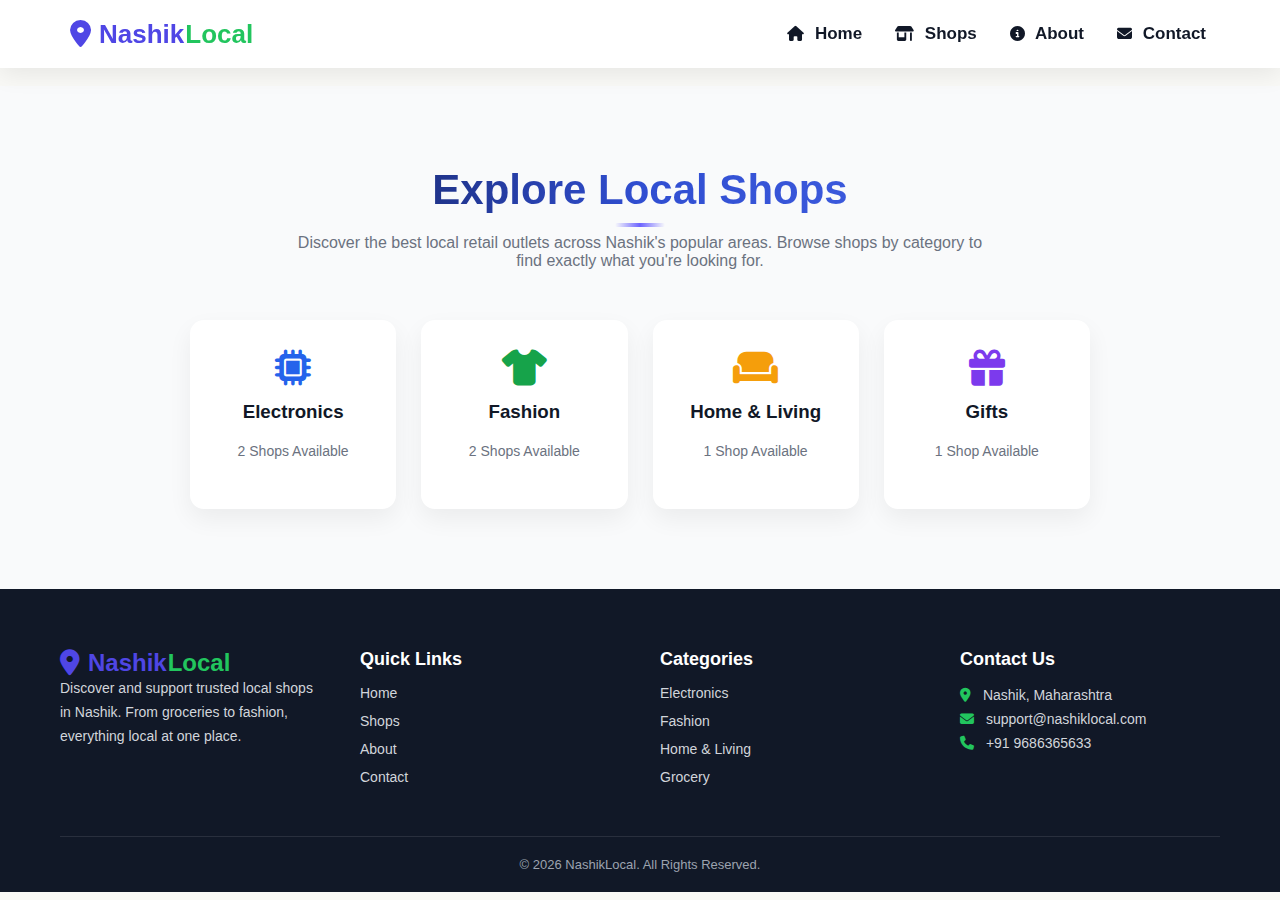
<file: pages/shops.html>
<!DOCTYPE html>
<html lang="en">

<head>
  <meta charset="UTF-8">
  <title>NashikLocal - Shops</title>
  <link rel="stylesheet" href="./../css/shops.css">
  <!-- Font Awesome Icons -->
  <link rel="stylesheet" href="https://cdnjs.cloudflare.com/ajax/libs/font-awesome/6.5.1/css/all.min.css" />
</head>

<body>
  <!-- ================= NAVBAR ================= -->
  <header class="navbar-custom">
    <div class="logo">
      <i class="fa-solid fa-location-dot"></i>
      <!-- <img src="./images/location.png" > -->
      Nashik<span>Local</span>
    </div>
    <nav class="nav-links">
      <a href="./../index.html">
        <i class="fa-solid fa-house"></i> Home
      </a>
      <a href="./pages/shops.html">
        <i class="fa-solid fa-shop"></i> Shops
      </a>
      <a href="./../pages/about.html">
        <i class="fa-solid fa-circle-info"></i> About
      </a>
      <a href="./../pages/contact.html">
        <i class="fa-solid fa-envelope"></i> Contact
      </a>
    </nav>
  </header>
  <br />


  <!-- Main Section -->
  <section class="hero">
    <h1 class="animation-title">Explore Local Shops</h1>
    <p>
      Discover the best local retail outlets across Nashik's popular areas.
      Browse shops by category to find exactly what you're looking for.
    </p>

    <div class="categories">
      <a href="./electronics.html" class="categories-decore">
        <div class="card">
          <i class="fa-solid fa-microchip blue"></i>
          <h3>Electronics</h3>
          <p>2 Shops Available</p>
        </div>
      </a>

      <a href="./fashion.html" class="categories-decore">
        <div class="card">
          <i class="fa-solid fa-shirt green"></i>
          <h3>Fashion</h3>
          <p>2 Shops Available</p>
        </div>
      </a>

      <a href="./home&living.html" class="categories-decore">
        <div class="card">
          <i class="fa-solid fa-couch yellow"></i>
          <h3>Home & Living</h3>
          <p>1 Shop Available</p>
        </div>
      </a>

      <a href="./gift.html" class="categories-decore">
        <div class="card">
          <i class="fa-solid fa-gift purple"></i>
          <h3>Gifts</h3>
          <p>1 Shop Available</p>
        </div>
      </a>
    </div>
  </section>

  <!-- Footer -->
  <footer class="footer">
    <div class="footer-container">

      <!-- Brand -->
      <div class="footer-col">
        <h2 class="footer-logo">
          <i class="fa-solid fa-location-dot"></i>
          Nashik<span>Local</span>
        </h2>

        <p>
          Discover and support trusted local shops in Nashik.
          From groceries to fashion, everything local at one place.
        </p>
      </div>

      <!-- Quick Links -->
      <div class="footer-col">
        <h3>Quick Links</h3>
        <ul>
          <li><a href="./../index.html">Home</a></li>
          <li><a href="./../pages/shops.html">Shops</a></li>
          <li><a href="./../pages/about.html">About</a></li>
          <li><a href="./../pages/contact.html">Contact</a></li>
        </ul>
      </div>

      <!-- Categories -->
      <div class="footer-col">
        <h3>Categories</h3>
        <ul>
          <li><a href="#">Electronics</a></li>
          <li><a href="#">Fashion</a></li>
          <li><a href="#">Home & Living</a></li>
          <li><a href="#">Grocery</a></li>
        </ul>
      </div>

      <!-- Contact -->
      <div class="footer-col">
        <h3>Contact Us</h3>

        <p>
          <i class="fa-solid fa-location-dot"></i>
          Nashik, Maharashtra
        </p>

        <p>
          <i class="fa-solid fa-envelope"></i>
          support@nashiklocal.com
        </p>

        <p>
          <i class="fa-solid fa-phone"></i>
          +91 9686365633
        </p>
      </div>

    </div>

    <div class="footer-bottom">
      <p>© 2026 NashikLocal. All Rights Reserved.</p>
    </div>
  </footer>

</body>
</html>
</file>
<file: css/shops.css>
/* main Shops page  */
body {
    margin: 0;
    padding: 0;
    box-sizing: border-box;
    font-family: 'Segoe UI', sans-serif;
    background-color: #f9f9f6;
}

/* Navbar */
.navbar-custom {
    display: flex;
    justify-content: space-between;
    align-items: center;
    padding: 18px 70px;
    background: rgba(255, 255, 255, 0.95);
    backdrop-filter: blur(10px);
    box-shadow: 0 6px 25px rgba(0, 0, 0, 0.08);
    position: sticky;
    top: 0;
    z-index: 1000;
}

/* LOGO container */
.logo {
    display: flex;
    /* horizontal layout */
    align-items: center;
    /* vertically center all items */
    gap: 8px;
    /* space between icon, image, text */
    font-size: 26px;
    /* text size */
    font-weight: 900;
    color: #4f46e5;
}

/* span color */
.logo span {
    color: #22c55e;
    padding-left: 0;
    display: inline-block;
    margin-left: -7px;
}

/* Font Awesome icon */
.logo i {
    font-size: 28px;
    color: #4f46e5;
}

/* Logo image */
.logo img {
    height: 35px;
    /* adjust size as needed */
    width: auto;
    display: block;
}

/* NAVIGATION LINKS */
.nav-links {
    display: flex;
    gap: 25px;
    align-items: center;
}

.nav-links a {
    text-decoration: none;
    font-size: 17px;
    font-weight: 600;
    color: #111827;
    position: relative;
    padding: 6px 4px;
}

.nav-links a i {
    margin-right: 6px;
    font-size: 15px;
    color: inherit;
}

.nav-links a::after {
    content: "";
    position: absolute;
    left: 0;
    bottom: -6px;
    width: 0%;
    height: 3px;
    background: #22c55e;
    transition: 0.3s;
    border-radius: 5px;
}

.nav-links a:hover::after,
.nav-links a.active::after {
    width: 100%;
}

.nav-links a:hover {
    color: #4f46e5;
}

.nav-links a.active {
    color: #22c55e;
}

/* Hero Section */
.hero {
    background: #f9fafb;
    padding: 80px 20px;
    text-align: center;
}

/* Animated Title */
.animation-title {
    font-size: 42px;
    font-weight: 700;
    background: linear-gradient(to right, #000000, #304ed1, #4f6df0);
    -webkit-background-clip: text;
    -webkit-text-fill-color: transparent;
    background-clip: text;
    position: relative;
    display: flex;
    align-items: center;
    justify-content: center;
    margin-bottom: 20px;
    transition: 0.2s;
}

.animation-title:hover {
    transform: scale(1.1);
}

/* Small shadow line below heading */
.animation-title::after {
    content: "";
    position: absolute;
    left: 50%;
    transform: translateX(-50%);
    bottom: -13px;
    width: 50px;
    height: 4px;
    background: linear-gradient(90deg, transparent, #6c63ff, transparent);
    border-radius: 10px;
    animation: underlineMove 1.6s ease-in-out infinite;
}

/* Hero section */
.hero p {
    max-width: 700px;
    margin: 20px auto;
    color: #6b7280;
    font-size: 16px;
}

/* Categories */
.categories {
    display: grid;
    grid-template-columns: repeat(auto-fit, minmax(200px, 1fr));
    gap: 25px;
    max-width: 900px;
    margin: 50px auto 0;
}

.categories-decore {
    text-decoration: none;
    cursor: pointer;
}

.card {
    background: white;
    padding: 30px;
    border-radius: 14px;
    box-shadow:0px 10px 25px rgba(0,0,0,0.8);
    transition: 0.3s;
    cursor: pointer;
    animation: fadeSlider 16s infinite;
}

.card::after {
    transform: translateY(-6px); 
     content: "";
    position: absolute;
    box-shadow:0px 10px 25px rgba(0,0,0,0.3);
}

.card i {
    font-size: 36px;
    margin-bottom: 15px;
}

.card h3 {
    margin-bottom: 5px;
    color: #111827;
}

.card p {
    color: #6b7280;
    font-size: 14px;
}

/* Icon Colors */
.blue {
    color: #2563eb;
}

.green {
    color: #16a34a;
}

.yellow {
    color: #f59e0b;
}

.purple {
    color: #7c3aed;
}

/* Footer */

.footer {
  background: #111827;
  color: #E5E7EB;
  padding: 60px 60px 20px;
}

.footer-container {
  display: grid;
  grid-template-columns: repeat(auto-fit, minmax(220px, 1fr));
  gap: 40px;
}

/* Logo */
.footer-logo {
  display: flex;
  align-items: center;
  gap: 8px;
  font-size: 24px;
  font-weight: 700;
  color: #4F46E5;
}

.footer-logo i {
  font-size: 26px;
}

.footer-logo span {
  color: #22C55E;
  display: inline-block;
  margin-left: -7px;
}

.footer-col h3 {
  margin-bottom: 14px;
  font-size: 18px;
  color: #ffffff;
}

.footer-col p {
  font-size: 14px;
  line-height: 1.7;
  color: #D1D5DB;
}

.footer-col p i {
  margin-right: 8px;
  color: #22C55E;
  font-size: 14px;
}

.footer-col ul {
  list-style: none;
  padding: 0;
}

.footer-col ul li {
  margin-bottom: 10px;
}

.footer-col ul li a {
  text-decoration: none;
  color: #D1D5DB;
  font-size: 14px;
  transition: 0.3s;
}

.footer-col ul li a:hover {
  color: #22C55E;
  padding-left: 4px;
}

/* Bottom bar */
.footer-bottom {
  margin-top: 40px;
  padding-top: 20px;
  border-top: 1px solid rgba(255, 255, 255, 0.1);
  text-align: center;
  font-size: 13px;
  color: #9CA3AF;
}

/* Responsive */
@media(max-width:768px) {
    .footer {
        padding: 40px 24px 20px;
    }
}

/* Responsive */
@media (max-width: 768px) {
    .navbar-custom {
        flex-direction: column;
        padding: 15px 25px;
        gap: 12px;
    }

    .nav-links {
        flex-wrap: wrap;
        justify-content: center;
    }

    .hero-content h1 {
        font-size: 35px;
    }

    .hero-content p {
        font-size: 16px;
    }
}

/* main Shops page  */
* {
    margin: 0;
    padding: 0;
    box-sizing: border-box;
    font-family: 'Segoe UI', sans-serif;
}

/* Navbar */
.navbar-custom {
    display: flex;
    justify-content: space-between;
    align-items: center;
    padding: 18px 70px;
    background: rgba(255, 255, 255, 0.95);
    backdrop-filter: blur(10px);
    box-shadow: 0 6px 25px rgba(0, 0, 0, 0.08);
    position: sticky;
    top: 0;
    z-index: 1000;
}

.logo {
    font-size: 26px;
    font-weight: 900;
    color: #4f46e5;
}

.logo span {
    color: #22c55e;
}

.nav-links {
    display: flex;
    gap: 25px;
    align-items: center;
}

.nav-links a {
    text-decoration: none;
    font-size: 17px;
    font-weight: 600;
    color: #111827;
    position: relative;
    padding: 6px 4px;
    transition: 0.3s;
}

.nav-links a::after {
    content: "";
    position: absolute;
    left: 0;
    bottom: -6px;
    width: 0%;
    height: 3px;
    background: #22c55e;
    transition: 0.3s;
    border-radius: 5px;
}

.nav-links a:hover::after,
.nav-links a.active::after {
    width: 100%;
}

.nav-links a:hover {
    color: #4f46e5;
}

.nav-links a.active {
    color: #22c55e;
}

.btn-business {
    padding: 10px 20px;
    background: linear-gradient(135deg, #4f46e5, #22c55e);
    color: #fff !important;
    border-radius: 30px;
    font-weight: bold;
    box-shadow: 0 5px 15px rgba(79, 70, 229, 0.25);
    transition: 0.3s;
}

.btn-business:hover {
    transform: translateY(-3px);
    box-shadow: 0 10px 25px rgba(34, 197, 94, 0.3);
}

/* Hero Section */
.hero {
    background: #f9fafb;
    padding: 80px 20px;
    text-align: center;
}

/* .hero h1 {
    font-size: 42px;
    color: #111827;
}

.hero h1 span {
    background-color: rgb(linear-gradient(47,79,216,0.25))
} */

.animated-title {
    font-size: 48px;
    font-weight: 700;
    background: linear-gradient(to right, #000000, #9f4ce8);
    /* -webkit-background-clip: text;
    -webkit-text-fill-color: transparent; */

    background-clip: text;
    color: transparent;

    position: relative;
    display: inline-block;

}

/* glowing animated line */
.animated-title::after {
    content: "";
    position: absolute;
    left: 50%;
    bottom: -14px;
    transform: translateX(-50%);
    width: 60px;
    height: 4px;
    background: linear-gradient(90deg, transparent, #6c63ff, transparent);
    border-radius: 10px;
    animation: underlineMove 1.6s ease-in-out infinite;
}

.hero p {
    max-width: 700px;
    margin: 20px auto;
    color: #6b7280;
    font-size: 16px;
}

/* Categories */
.categories {
    display: grid;
    grid-template-columns: repeat(auto-fit, minmax(200px, 1fr));
    gap: 25px;
    max-width: 900px;
    margin: 50px auto 0;
}

.categories-decore {
    text-decoration: none;
}

.card {
    background: white;
    padding: 30px;
    border-radius: 14px;
    box-shadow: 0 10px 25px rgba(0, 0, 0, 0.06);
    transition: 0.3s;
}

.card:hover {
    transform: translateY(-6px);
}

.card i {
    font-size: 36px;
    margin-bottom: 15px;
}

.card h3 {
    margin-bottom: 5px;
    color: #111827;
}

.card p {
    color: #6b7280;
    font-size: 14px;
}

/* Icon Colors */
.blue {
    color: #2563eb;
}

.green {
    color: #16a34a;
}

.yellow {
    color: #f59e0b;
}

.purple {
    color: #7c3aed;
}

/* Footer */
/* Footer */

.footer {
    background: #111827;
    color: #E5E7EB;
    padding: 60px 60px 20px;
}

.footer-container {
    display: grid;
    grid-template-columns: repeat(auto-fit, minmax(220px, 1fr));
    gap: 40px;
}

.footer-logo {
    font-size: 24px;
    font-weight: 700;
    color: #4F46E5;
}

.footer-logo span {
    color: #22C55E;
}

.footer-col h3 {
    margin-bottom: 14px;
    font-size: 18px;
    color: #ffffff;
}

.footer-col p {
    font-size: 14px;
    line-height: 1.7;
    color: #D1D5DB;
}

.footer-col ul {
    list-style: none;
    padding: 0;
}

.footer-col ul li {
    margin-bottom: 10px;
}

.footer-col ul li a {
    text-decoration: none;
    color: #D1D5DB;
    font-size: 14px;
    transition: 0.3s;
}

.footer-col ul li a:hover {
    color: #22C55E;
    padding-left: 4px;
}

/* Bottom bar */
.footer-bottom {
    margin-top: 40px;
    padding-top: 20px;
    border-top: 1px solid rgba(255, 255, 255, 0.1);
    text-align: center;
    font-size: 13px;
    color: #9CA3AF;
}

/* Responsive */
@media(max-width:768px) {
    .footer {
        padding: 40px 24px 20px;
    }
}

/* Responsive */
@media (max-width: 768px) {
    .navbar-custom {
        flex-direction: column;
        padding: 15px 25px;
        gap: 12px;
    }

    .nav-links {
        flex-wrap: wrap;
        justify-content: center;
    }

    .hero-content h1 {
        font-size: 35px;
    }

    .hero-content p {
        font-size: 16px;
    }
}

/* Responsive */
@media(max-width:768px) {
    .footer {
        padding: 40px 24px 20px;
    }
}

/* Responsive */
@media (max-width: 768px) {
    .navbar-custom {
        flex-direction: column;
        padding: 15px 25px;
        gap: 12px;
    }

    .nav-links {
        flex-wrap: wrap;
        justify-content: center;
    }

    .hero-content h1 {
        font-size: 35px;
    }

    .hero-content p {
        font-size: 16px;
    }
}
</file>
